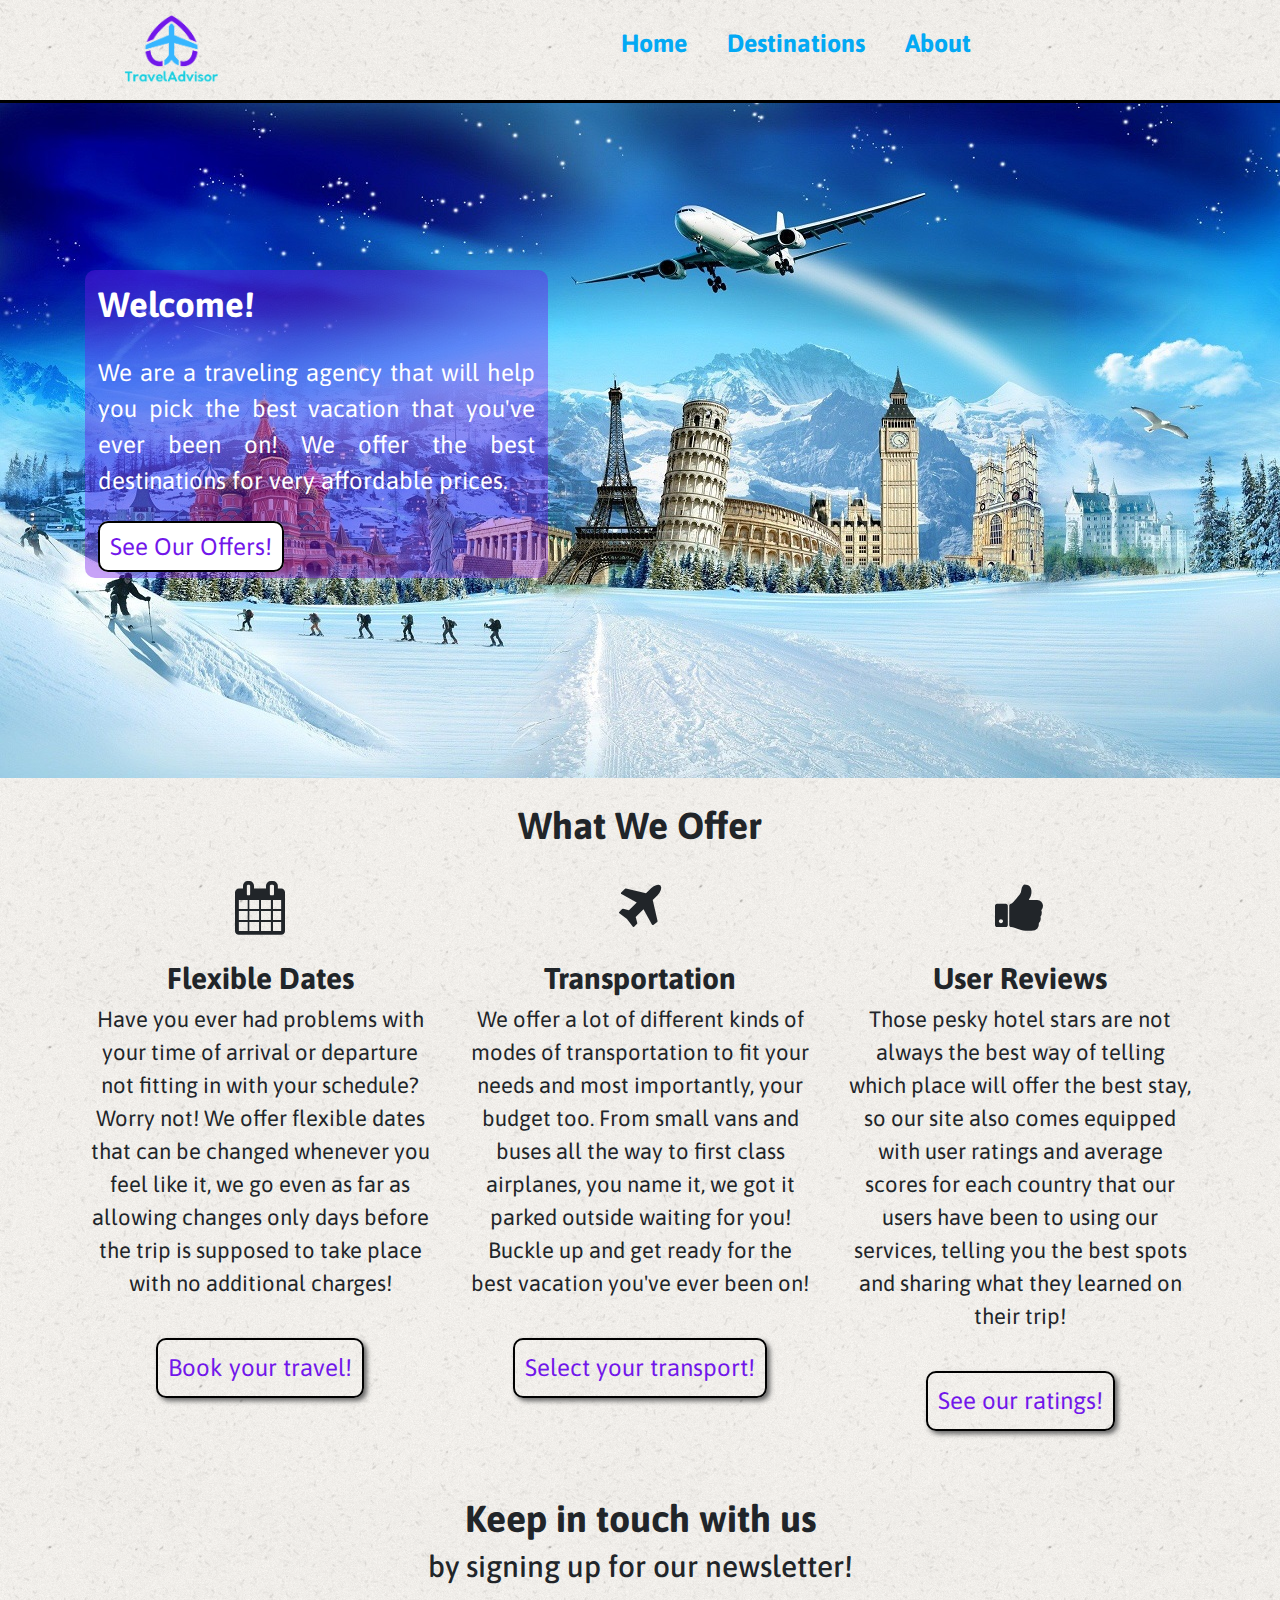
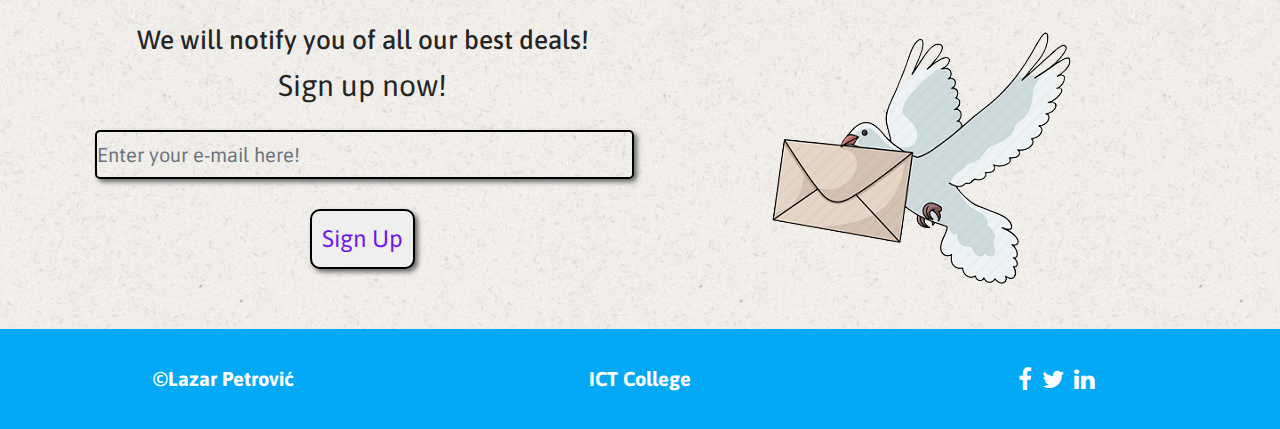
<file: index.html>
<!DOCTYPE html>
<html>
	<head>
		<title>Travel Advisor</title>
		<link rel="stylesheet" type="text/css" href="css/materialize.min.css"/>
		<link rel="stylesheet" type="text/css" href="css/bootstrap.min.css"/>
		<script src="https://ajax.googleapis.com/ajax/libs/jquery/2.0.3/jquery.min.js"></script>
		<link rel="stylesheet" href="https://cdnjs.cloudflare.com/ajax/libs/font-awesome/4.7.0/css/font-awesome.min.css"/>
		<link rel="stylesheet" type="text/css" href="css/style.css"/>
		<link rel="shortcut icon" href="images/favicon.ico"/>
		<script src="js/bootstrap.min.js"></script>
		<meta name="viewport" content="width=device-width, initial-scale=1.0"/>
	</head>
	<body>
		<div class="modal fade" id="exampleModal" tabindex="-1" role="dialog" aria-labelledby="exampleModalLabel" aria-hidden="true">
			<div class="modal-dialog" role="document">
			  <div class="modal-content">
				<div class="modal-header">
				  <h5 class="modal-title" id="exampleModalLabel">Choose the date of your travel!</h5>
				  <button type="button" class="close" data-dismiss="modal" aria-label="Close">
					<span aria-hidden="true">&times;</span>
				  </button>
				</div>
				<div class="modal-body">
					<p>Arrival</p>
					<input type="date" id="start" name="trip-start" value="2020-05-22" min="2020-05-22" max="2025-05-22">
					<p>Departure</p>
					<input type="date" id="start" name="trip-start" value="2025-05-22" min="2020-05-22" max="2025-05-22">
				</div>
				<div class="modal-footer">
                    <button type="button" class="btn btn-primary" data-dismiss="modal" id="modalButtons">OK</button>
                    <button type="button" class="btn btn-secondary" data-dismiss="modal" id="modalButtons">Close</button>
				</div>
			  </div>
			</div>
		</div>
		<div class="modal fade" id="exampleModal1" tabindex="-1" role="dialog" aria-labelledby="exampleModalLabel" aria-hidden="true">
			<div class="modal-dialog" role="document">
			  <div class="modal-content">
				<div class="modal-header">
				  <h5 class="modal-title" id="exampleModalLabel">Choose your mode of transportation!</h5>
				  <button type="button" class="close" data-dismiss="modal" aria-label="Close">
					<span aria-hidden="true">&times;</span>
				  </button>
				</div>
				<div class="modal-body">
					<p>Site is a work in progress!</p>
					<p>Soon enough we will have modes of transportation to be picked!</p>
					<p>Thank you for your understanding.</p>
				</div>
				<div class="modal-footer">
                    <button type="button" class="btn btn-primary" data-dismiss="modal" id="modalButtons">OK</button>
                    <button type="button" class="btn btn-secondary" data-dismiss="modal" id="modalButtons">Close</button>
				</div>
			  </div>
			</div>
		</div>
		<div class="container-fluid" id="header">
			<div class="row">
				<div class="col-md-3 col-12 d-flex justify-content-center">
					<a href="#"><img src="images/traveladvisor.png" alt="logo"></a>
				</div>
				<div class="col-md-9 col-12 d-flex justify-content-center">
					<ul class="nav nav-pills" id="navigation">
						<li><a class="font-weight-bold" href="#">Home</a></li>
						<li><a class="font-weight-bold" href="destinations.html">Destinations</a></li>
						<li><a class="font-weight-bold" href="about.html">About</a></li>
					</ul>
				</div>
			</div>
		</div>
		<div class="container-fluid" id="slider">
			<div class="container">
				<div class="row">
					<div class="col-xl-5 col-lg-6 col-md-12" id="slidercontent">
						<h1 class="font-weight-bold">Welcome!</h1>
						<p>We are a traveling agency that will help you pick the best vacation that you've ever been on! We offer the best destinations for very affordable prices.</p>
						<a href="#offers">See Our Offers!</a>
					</div>
				</div>
			</div>
		</div>
		<div class="container" id="offers">
			<div class="row">
				<div class="col-3"></div>
				<div class="col-6">
					<h1 class="font-weight-bold">What We Offer</h1>
				</div>
				<div class="col-3"></div>
			</div>
			<div class="row">
				<div class="col-lg-4 col-12 offer">
					<i class="fa fa-calendar fa-fw"></i>
					<h2 class="font-weight-bold">Flexible Dates</h2>
					<p>Have you ever had problems with your time of arrival or departure not fitting in with your schedule? Worry not! We offer flexible dates that can be changed whenever you feel like it, we go even as far as allowing changes only days before the trip is supposed to take place with no additional charges!</p><br/>
					<a href="#" type="button" data-toggle="modal" data-target="#exampleModal">Book your travel!</a><br/>
				</div>
				<div class="col-lg-4 col-12 offer">
					<i class="fa fa-plane fa-fw"></i>
					<h2 class="font-weight-bold">Transportation</h2>
					<p>We offer a lot of different kinds of modes of transportation to fit your needs and most importantly, your budget too. From small vans and buses all the way to first class airplanes, you name it, we got it parked outside waiting for you! Buckle up and get ready for the best vacation you've ever been on!</p><br/>
					<a href="#" type="button" data-toggle="modal" data-target="#exampleModal1">Select your transport!</a><br/>
				</div>
				<div class="col-lg-4 col-12 offer">
					<i class="fa fa-thumbs-up fa-fw"></i>
					<h2 class="font-weight-bold">User Reviews</h2>
					<p>Those pesky hotel stars are not always the best way of telling which place will offer the best stay, so our site also comes equipped with user ratings and average scores for each country that our users have been to using our services, telling you the best spots and sharing what they learned on their trip!</p><br/>
					<a href="destinations.html" type="button">See our ratings!</a><br/>
				</div>
			</div>
		</div>
		<div class="container-fluid" id="newsletter">
			<div class="container">
				<div class="row flex">
					<div class="col-2"></div>
					<div class="col-8">
						<h1 class="font-weight-bold">Keep in touch with us</h1>
						<h2>by signing up for our newsletter!</h2>
					</div>
					<div class="col-2"></div>
				</div>
				<div class="row flex">
					<div class="col-lg-6 col-12 news">
						<h3>We will notify you of all our best deals!</h3>
						<form>
							<div class="form-group">
								<label for="exampleInputEmail1">Sign up now!</label>
								<input type="email" class="form-control flex form-group" id="email" placeholder="Enter your e-mail here!"/>
            					<input type="submit" class="form-group" id="submit" value="Sign Up">
							</div>
						</form>
					</div>
					<div class="col-lg-6 col-12 news">
						<img class="responsive-img" src="images/newsletter_left.png" alt="news"/>
					</div>
				</div>
			</div>
		</div>
		<div class="container-fluid flex align-items-center text-center light-blue" id="footer">
			<div class="col-4">
				<p class="font-weight-bold white-text">&copy;Lazar Petrović</p>
			</div>
			<div class="col-4">
				<p class="font-weight-bold white-text">ICT College</p>
			</div>
			<div class="col-4">
				<a class="fa fa-facebook" href="#"></a>
				<a class="fa fa-twitter" href="#"></a>
				<a class="fa fa-linkedin" href="#"></a>
			</div>
		</div>
	</body>
</html>
</file>
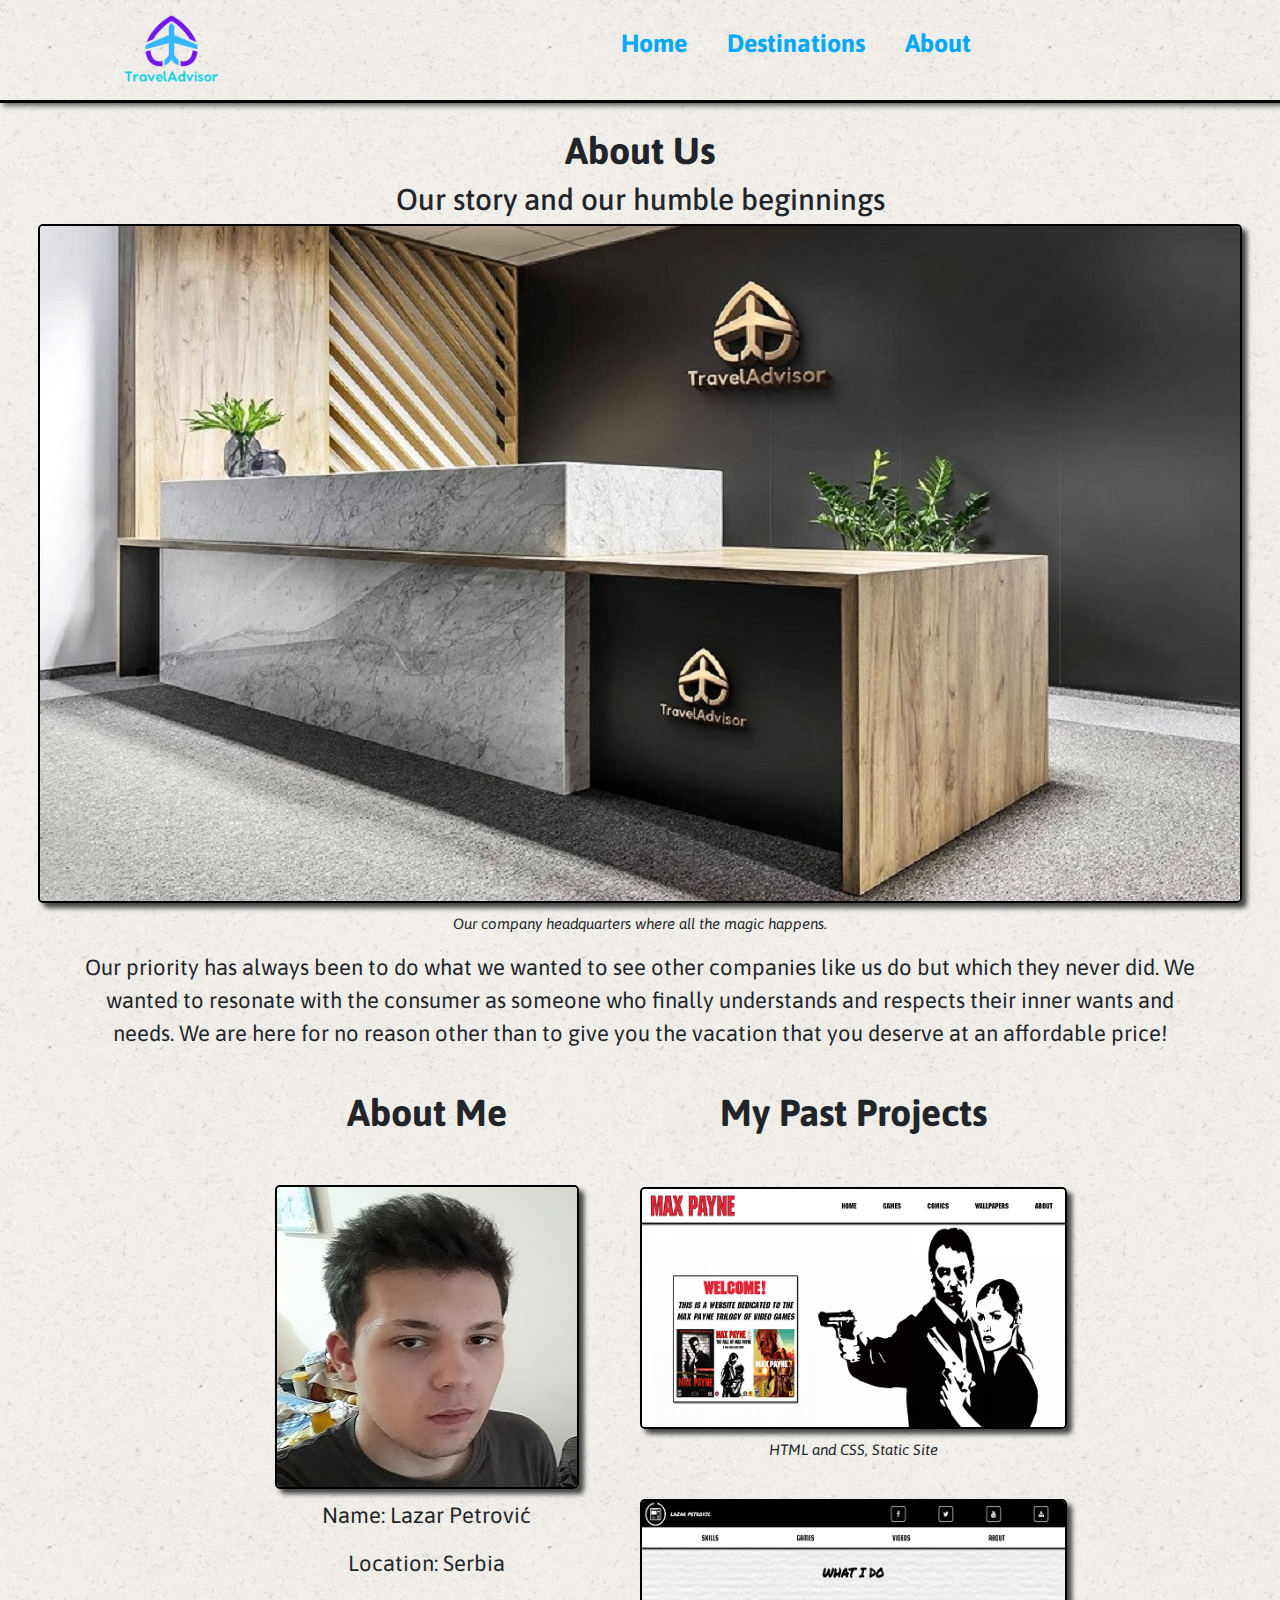
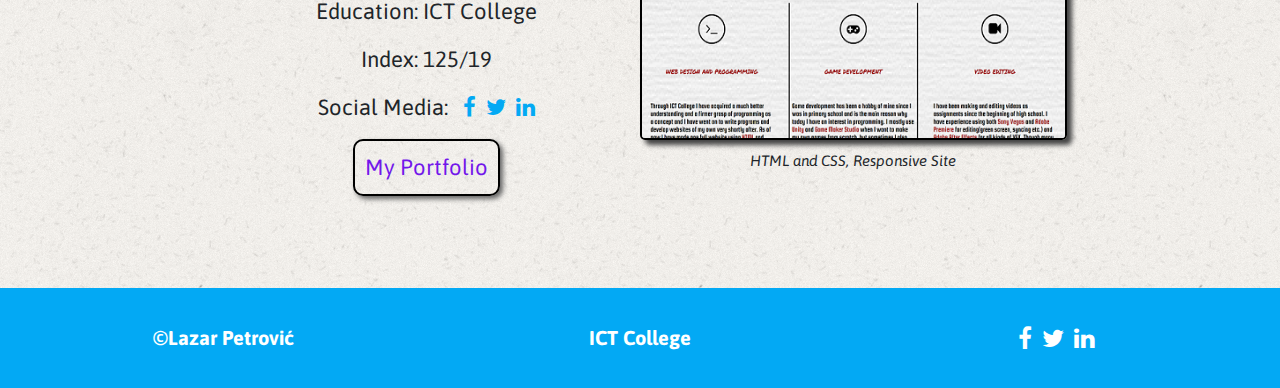
<file: about.html>
<!DOCTYPE html>
<html>
	<head>
		<title>Travel Advisor</title>
		<link rel="stylesheet" type="text/css" href="css/materialize.min.css"/>
        <link rel="stylesheet" type="text/css" href="css/bootstrap.min.css"/>
        <script src="https://ajax.googleapis.com/ajax/libs/jquery/2.0.3/jquery.min.js"></script>
		<link rel="stylesheet" href="https://cdnjs.cloudflare.com/ajax/libs/font-awesome/4.7.0/css/font-awesome.min.css"/>
		<link rel="stylesheet" type="text/css" href="css/style.css"/>
        <link rel="shortcut icon" href="images/favicon.ico"/>
        <script src="js/bootstrap.min.js"></script>
		<meta name="viewport" content="width=device-width, initial-scale=1.0"/>
	</head>
	<body>
		<div class="container-fluid" id="header">
			<div class="row">
				<div class="col-md-3 col-12 d-flex justify-content-center">
					<a href="#"><img src="images/traveladvisor.png" alt="logo"></a>
				</div>
				<div class="col-md-9 col-12 d-flex justify-content-center">
					<ul class="nav nav-pills" id="navigation">
						<li><a class="font-weight-bold" href="index.html">Home</a></li>
						<li><a class="font-weight-bold" href="destinations.html">Destinations</a></li>
						<li><a class="font-weight-bold" href="#">About</a></li>
					</ul>
				</div>
			</div>
		</div>
		<div class="container-fluid" id="offers">
            <div class="col-12">
				<h1 class="font-weight-bold">About Us</h1>
				<h2>Our story and our humble beginnings</h2>
			</div>
			<div>
				<img class="responsive-img" id="aboutImage" src="images/office.jpg" alt="office">
				<p class="font-italic">Our company headquarters where all the magic happens.</p>
			</div>
			<div class="container" id="aboutContent">
				<p>Our priority has always been to do what we wanted to see other companies like us do but which they never did. We wanted to resonate with the consumer as someone who finally understands and respects their inner wants and needs. We are here for no reason other than to give you the vacation that you deserve at an affordable price!</p>
			</div>
			<div class="row">
				<div class="col-lg-1 col-xl-2"></div>
				<div class="col-12 col-lg-5 col-xl-4">
					<div class="col-12">
						<h1 class="font-weight-bold" id="offers">About Me</h1>
					</div>
					<div class="row">
						<div class="col-12">
							<img class="responsive-img" id="aboutImage" src="images/ja.jpg" alt="author">
						</div>
						<div class="col-12" id="aboutContent">
							<p>Name: Lazar Petrović</p>
							<p>Location: Serbia</p>
							<p>Education: ICT College</p>
							<p>Index: 125/19</p>
							<p>Social Media: <a class="fa fa-facebook" href="#"></a><a class="fa fa-twitter" href="#"></a><a class="fa fa-linkedin" href="#"></a></p>
							<a id="portfolio" href="#" target="_blank" type="button">My Portfolio</a><br/>
						</div>
					</div>
				</div>
				<div class="col-12 col-lg-5 col-xl-4" id="offers">
					<h1 class="font-weight-bold">My Past Projects</h1><br/><br/>
					<img class="responsive-img" id="aboutImage" src="images/max.png" alt="max">
					<p class="font-italic">HTML and CSS, Static Site</p><br/>
					<img class="responsive-img" id="aboutImage" src="images/portfolio.png" alt="portfolio">
					<p class="font-italic">HTML and CSS, Responsive Site</p>
				</div>
				<div class="col-lg-1 col-xl-2"></div>
			</div>
		</div>
		<div class="container-fluid flex align-items-center text-center bg-primary" id="footer">
			<div class="col-4">
				<p class="font-weight-bold text-white">&copy;Lazar Petrović</p>
			</div>
			<div class="col-4">
				<p class="font-weight-bold text-white">ICT College</p>
			</div>
			<div class="col-4">
				<a class="fa fa-facebook" href="#"></a>
				<a class="fa fa-twitter" href="#"></a>
				<a class="fa fa-linkedin" href="#"></a>
			</div>
		</div>
	</body>
</html>
</file>
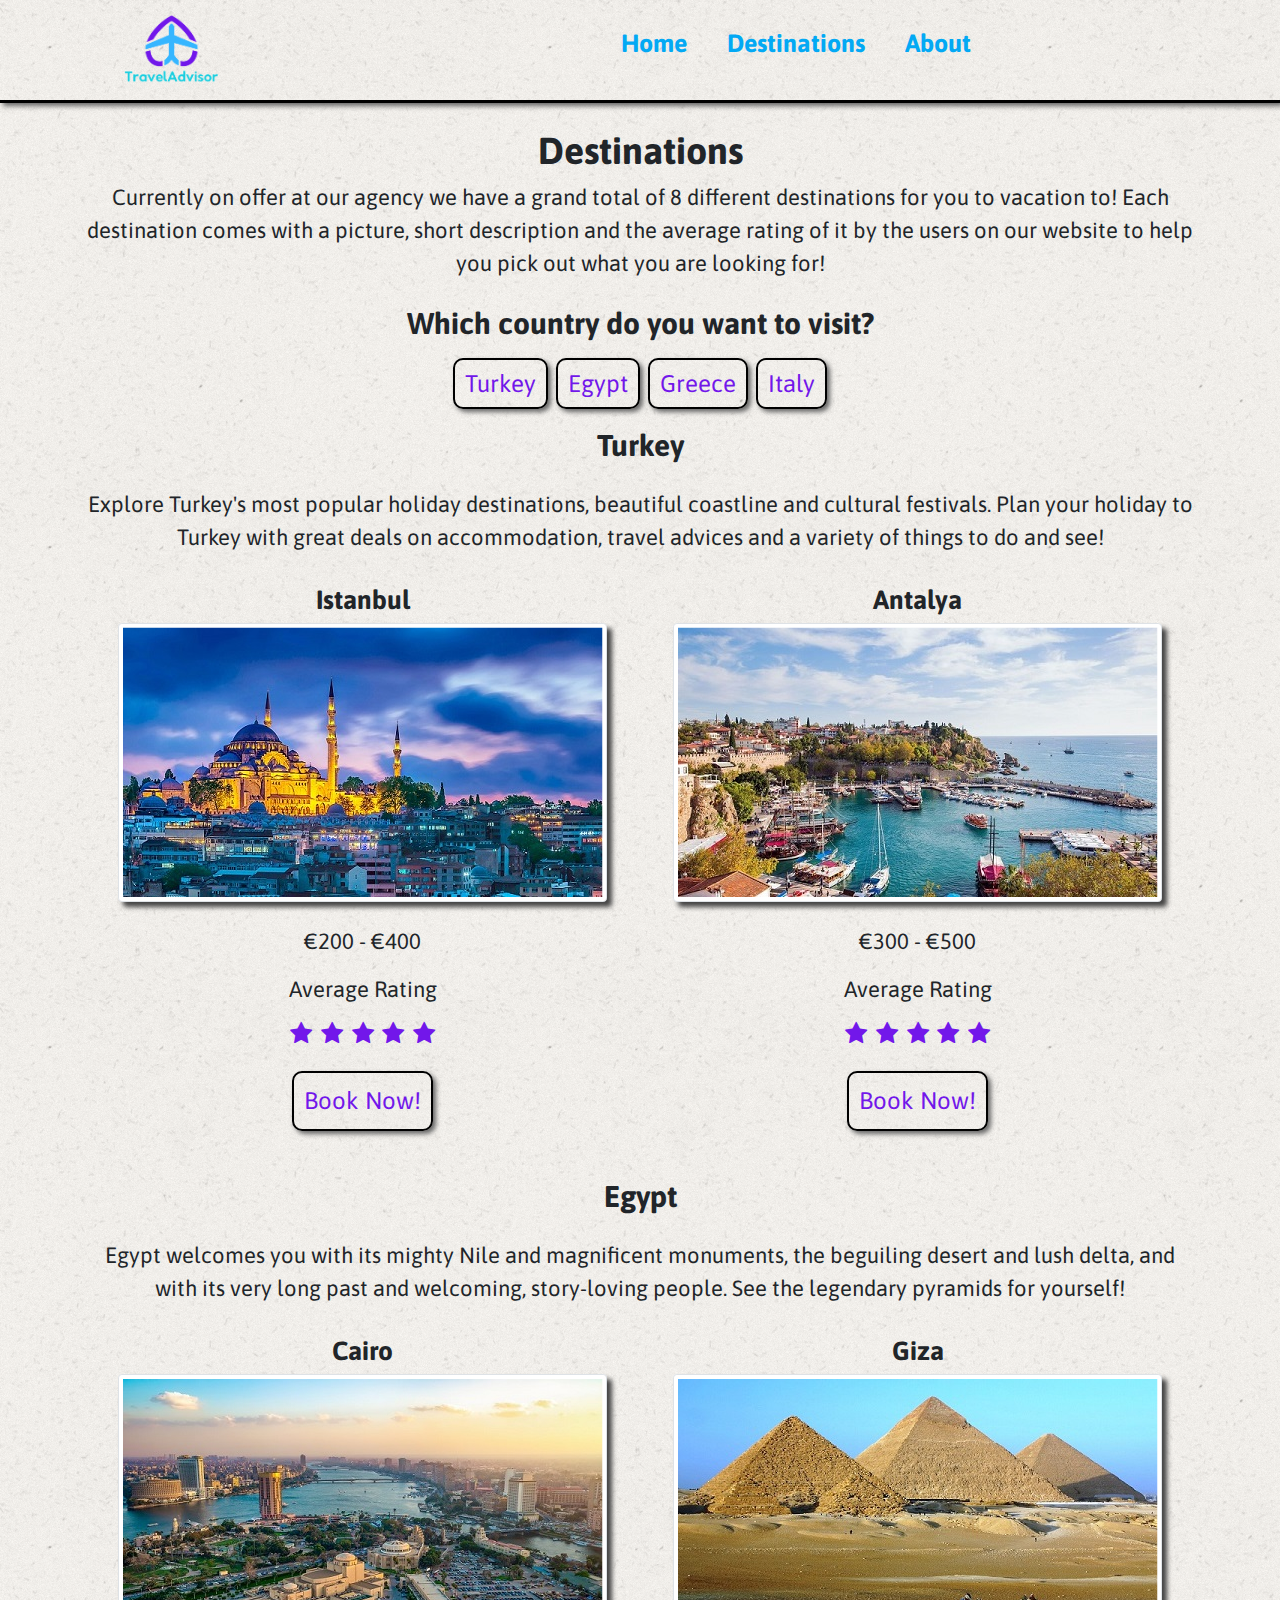
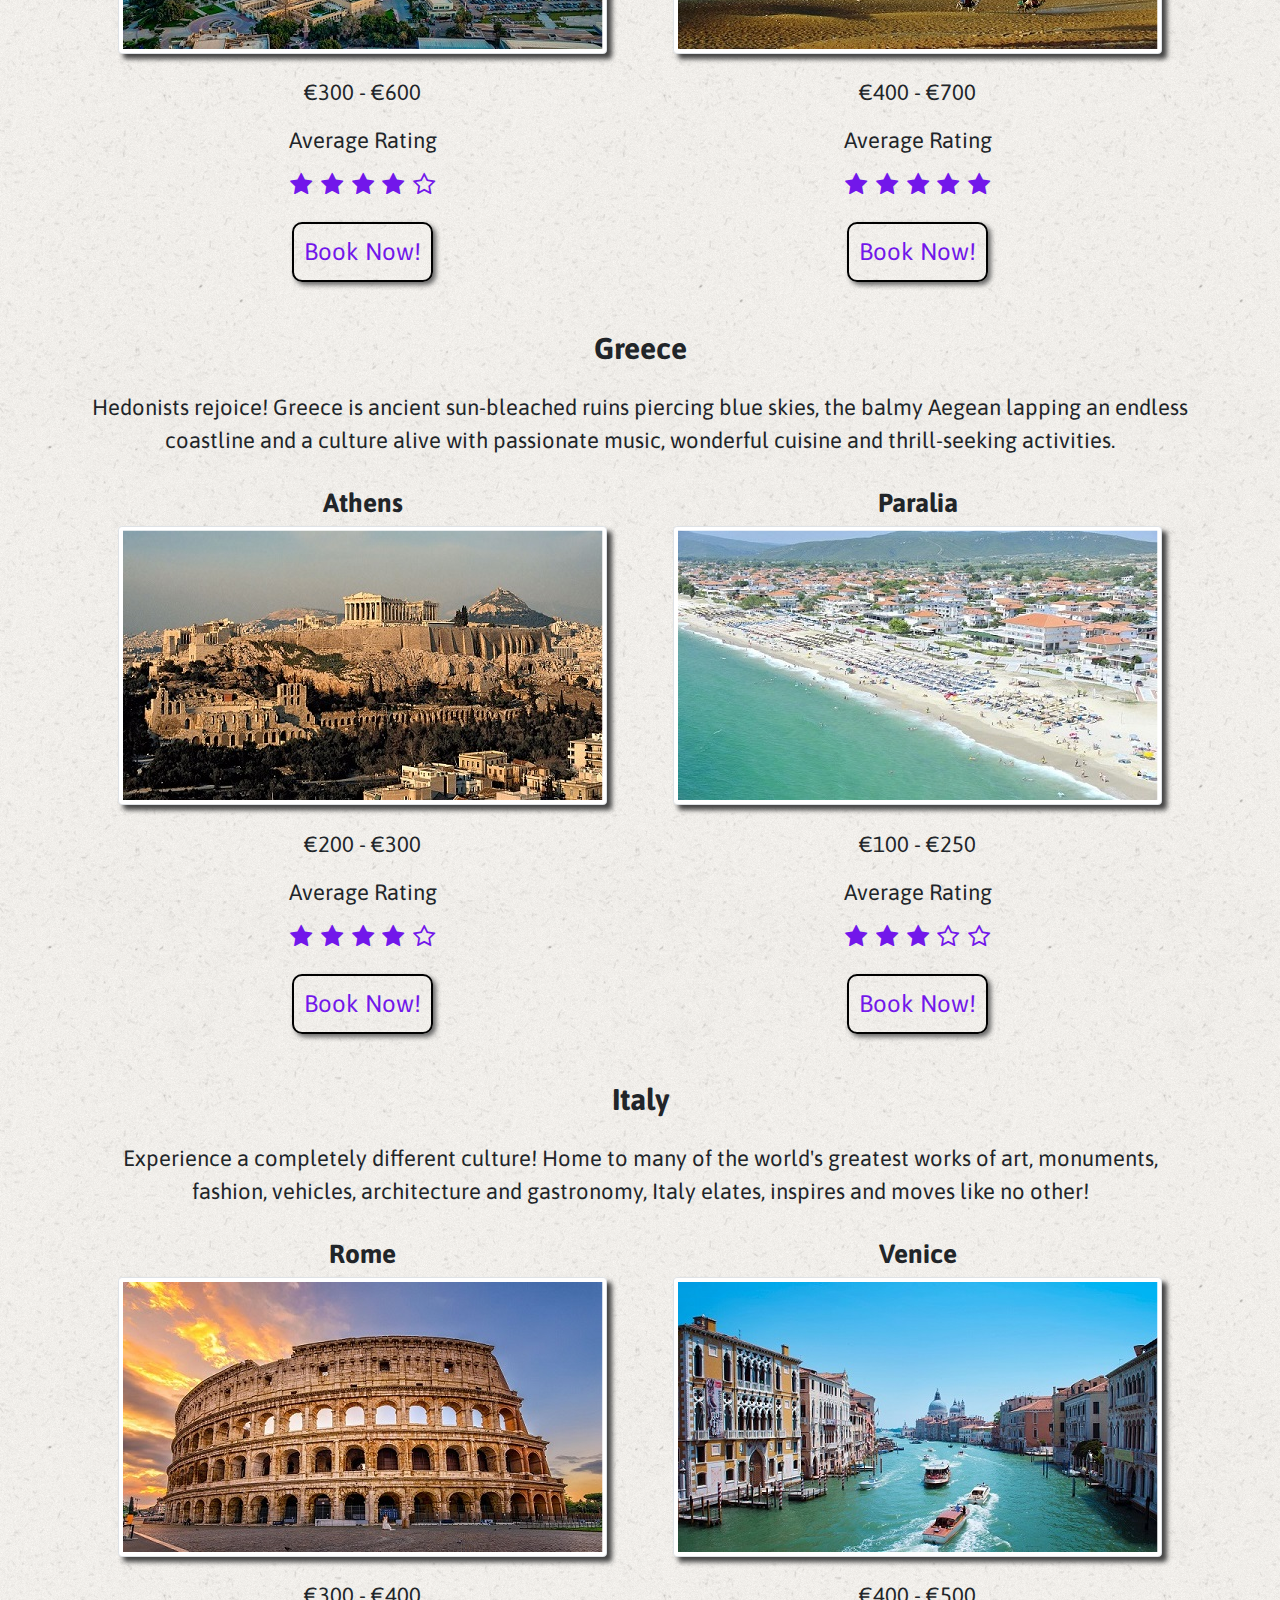
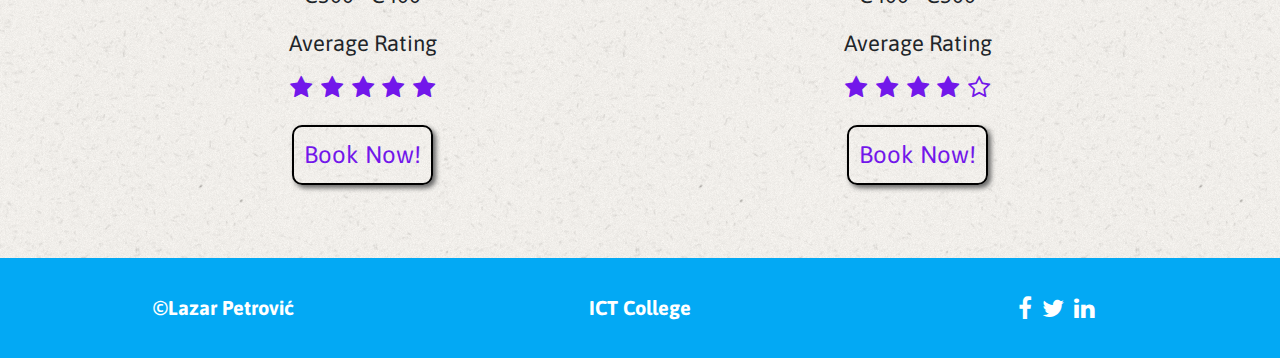
<file: destinations.html>
<!DOCTYPE html>
<html>
	<head>
        <title>Travel Advisor</title>
        <link rel="stylesheet" type="text/css" href="css/materialize.min.css"/>
        <link rel="stylesheet" type="text/css" href="css/bootstrap.min.css"/>
        <script src="https://ajax.googleapis.com/ajax/libs/jquery/2.0.3/jquery.min.js"></script>
		<link rel="stylesheet" href="https://cdnjs.cloudflare.com/ajax/libs/font-awesome/4.7.0/css/font-awesome.min.css"/>
		<link rel="stylesheet" type="text/css" href="css/style.css"/>
        <link rel="shortcut icon" href="images/favicon.ico"/>
        <script src="js/bootstrap.min.js"></script>
		<meta name="viewport" content="width=device-width, initial-scale=1.0"/>
	</head>
	<body>
        <div class="modal fade" id="exampleModal" tabindex="-1" role="dialog" aria-labelledby="exampleModalLabel" aria-hidden="true">
			<div class="modal-dialog" role="document">
			  <div class="modal-content">
				<div class="modal-header">
				  <h5 class="modal-title" id="exampleModalLabel">Booking Successful!</h5>
				  <button type="button" class="close" data-dismiss="modal" aria-label="Close">
					<span aria-hidden="true">&times;</span>
				  </button>
				</div>
				<div class="modal-body">
                    <p>You have booked this destination successfully!</p>
                    <p>Press OK to confirm or Cancel if you changed your mind.</p>
				</div>
				<div class="modal-footer">
                    <button type="button" class="btn btn-primary" data-dismiss="modal" id="modalButtons">OK</button>
                    <button type="button" class="btn btn-secondary" data-dismiss="modal" id="modalButtons">Close</button>
				</div>
			  </div>
			</div>
		</div>
		<div class="container-fluid" id="header">
			<div class="row">
				<div class="col-md-3 col-12 d-flex justify-content-center">
					<a href="#"><img src="images/traveladvisor.png" alt="logo"></a>
				</div>
				<div class="col-md-9 col-12 d-flex justify-content-center">
					<ul class="nav nav-pills" id="navigation">
						<li><a class="font-weight-bold" href="index.html">Home</a></li>
						<li><a class="font-weight-bold" href="#">Destinations</a></li>
						<li><a class="font-weight-bold" href="about.html">About</a></li>
					</ul>
				</div>
			</div>
		</div>
		<div class="container" id="offers">
            <div class="col-12">
                <h1 class="font-weight-bold">Destinations</h1>
            </div>
			<div>
				<div class="col-12" id="destinations">
                    <p>Currently on offer at our agency we have a grand total of 8 different destinations for you to vacation to! Each destination comes with a picture, short description and the average rating of it by the users on our website to help you pick out what you are looking for!</p>
                    <h2 class="font-weight-bold">Which country do you want to visit?</h2>
                    <a href="#Turkey">Turkey</a>
                    <a href="#Egypt">Egypt</a><br class="d-block d-sm-none"/><br class="d-block d-sm-none"/>
                    <a href="#Greece">Greece</a>
                    <a href="#Italy">Italy</a>
                    <h2 class="font-weight-bold" id="Turkey">Turkey</h2>
                    <p>Explore Turkey's most popular holiday destinations, beautiful coastline and cultural festivals. Plan your holiday to Turkey with great deals on accommodation, travel advices and a variety of things to do and see!</p>
                    <div class="row">
                        <div class="col-xl-6 col-12 destination">
                            <h3 class="font-weight-bold">Istanbul</h3>
                            <img class="img-thumbnail responsive-img" src="images/lokacije/Istanbul.jpg" alt="istanbul"><br/><br/>
                            <p>&euro;200 - &euro;400</p>
                            <p>Average Rating</p>
                            <i class="fa fa-star fa-fw"></i><i class="fa fa-star fa-fw"></i><i class="fa fa-star fa-fw"></i><i class="fa fa-star fa-fw"></i><i class="fa fa-star fa-fw"></i><br/><br/>
                            <a href="#" type="button" data-toggle="modal" data-target="#exampleModal">Book Now!</a><br/><br/>
                        </div>
                        <div class="col-xl-6 col-12 destination">
                            <h3 class="font-weight-bold">Antalya</h3>
                            <img class="img-thumbnail responsive-img" src="images/lokacije/Antalya.jpg" alt="antalya"><br/><br/>
                            <p>&euro;300 - &euro;500</p>
                            <p>Average Rating</p>
                            <i class="fa fa-star fa-fw"></i><i class="fa fa-star fa-fw"></i><i class="fa fa-star fa-fw"></i><i class="fa fa-star fa-fw"></i><i class="fa fa-star fa-fw"></i><br/><br/>
                            <a href="#" type="button" data-toggle="modal" data-target="#exampleModal">Book Now!</a><br/><br/>
                        </div>
                    </div>
                    <h2 class="font-weight-bold" id="Egypt">Egypt</h2>
                    <p>Egypt welcomes you with its mighty Nile and magnificent monuments, the beguiling desert and lush delta, and with its very long past and welcoming, story-loving people. See the legendary pyramids for yourself!</p>
                    <div class="row">
                        <div class="col-xl-6 col-12 destination">
                            <h3 class="font-weight-bold">Cairo</h3>
                            <img class="img-thumbnail responsive-img" src="images/lokacije/Cairo.jpg" alt="cairo"><br/><br/>
                            <p>&euro;300 - &euro;600</p>
                            <p>Average Rating</p>
                            <i class="fa fa-star fa-fw"></i><i class="fa fa-star fa-fw"></i><i class="fa fa-star fa-fw"></i><i class="fa fa-star fa-fw"></i><i class="fa fa-star-o fa-fw"></i><br/><br/>
                            <a href="#" type="button" data-toggle="modal" data-target="#exampleModal">Book Now!</a><br/><br/>
                        </div>
                        <div class="col-xl-6 col-12 destination">
                            <h3 class="font-weight-bold">Giza</h3>
                            <img class="img-thumbnail responsive-img" src="images/lokacije/Giza.jpg" alt="giza"><br/><br/>
                            <p>&euro;400 - &euro;700</p>
                            <p>Average Rating</p>
                            <i class="fa fa-star fa-fw"></i><i class="fa fa-star fa-fw"></i><i class="fa fa-star fa-fw"></i><i class="fa fa-star fa-fw"></i><i class="fa fa-star fa-fw"></i><br/><br/>
                            <a href="#" type="button" data-toggle="modal" data-target="#exampleModal">Book Now!</a><br/><br/>
                        </div>
                    </div>
                    <h2 class="font-weight-bold" id="Greece">Greece</h2>
                    <p>Hedonists rejoice! Greece is ancient sun-bleached ruins piercing blue skies, the balmy Aegean lapping an endless coastline and a culture alive with passionate music, wonderful cuisine and thrill-seeking activities.</p>
                    <div class="row">
                        <div class="col-xl-6 col-12 destination">
                            <h3 class="font-weight-bold">Athens</h3>
                            <img class="img-thumbnail responsive-img" src="images/lokacije/Athens.jpg" alt="athens"><br/><br/>
                            <p>&euro;200 - &euro;300</p>
                            <p>Average Rating</p>
                            <i class="fa fa-star fa-fw"></i><i class="fa fa-star fa-fw"></i><i class="fa fa-star fa-fw"></i><i class="fa fa-star fa-fw"></i><i class="fa fa-star-o fa-fw"></i><br/><br/>
                            <a href="#" type="button" data-toggle="modal" data-target="#exampleModal">Book Now!</a><br/><br/>
                        </div>
                        <div class="col-xl-6 col-12 destination">
                            <h3 class="font-weight-bold">Paralia</h3>
                            <img class="img-thumbnail responsive-img" src="images/lokacije/Paralia.jpg" alt="paralia"><br/><br/>
                            <p>&euro;100 - &euro;250</p>
                            <p>Average Rating</p>
                            <i class="fa fa-star fa-fw"></i><i class="fa fa-star fa-fw"></i><i class="fa fa-star fa-fw"></i><i class="fa fa-star-o fa-fw"></i><i class="fa fa-star-o fa-fw"></i><br/><br/>
                            <a href="#" type="button" data-toggle="modal" data-target="#exampleModal">Book Now!</a><br/><br/>
                        </div>
                    </div>
                    <h2 class="font-weight-bold" id="Italy">Italy</h2>
                    <p>Experience a completely different culture! Home to many of the world's greatest works of art, monuments, fashion, vehicles, architecture and gastronomy, Italy elates, inspires and moves like no other!</p>
                    <div class="row">
                        <div class="col-xl-6 col-12 destination">
                            <h3 class="font-weight-bold">Rome</h3>
                            <img class="img-thumbnail responsive-img" src="images/lokacije/Rome.jpg" alt="rome"><br/><br/>
                            <p>&euro;300 - &euro;400</p>
                            <p>Average Rating</p>
                            <i class="fa fa-star fa-fw"></i><i class="fa fa-star fa-fw"></i><i class="fa fa-star fa-fw"></i><i class="fa fa-star fa-fw"></i><i class="fa fa-star fa-fw"></i><br/><br/>
                            <a href="#" type="button" data-toggle="modal" data-target="#exampleModal">Book Now!</a><br/><br/>
                        </div>
                        <div class="col-xl-6 col-12 destination">
                            <h3 class="font-weight-bold">Venice</h3>
                            <img class="img-thumbnail responsive-img" src="images/lokacije/Venice.jpg" alt="venice"><br/><br/>
                            <p>&euro;400 - &euro;500</p>
                            <p>Average Rating</p>
                            <i class="fa fa-star fa-fw"></i><i class="fa fa-star fa-fw"></i><i class="fa fa-star fa-fw"></i><i class="fa fa-star fa-fw"></i><i class="fa fa-star-o fa-fw"></i><br/><br/>
                            <a href="#" type="button" data-toggle="modal" data-target="#exampleModal">Book Now!</a><br/><br/>
                        </div>
                    </div>
                </div>
            </div>
		</div>
		<div class="container-fluid flex align-items-center text-center light-blue" id="footer">
			<div class="col-4">
				<p class="font-weight-bold white-text">&copy;Lazar Petrović</p>
			</div>
			<div class="col-4">
				<p class="font-weight-bold white-text">ICT College</p>
			</div>
			<div class="col-4">
				<a class="fa fa-facebook" href="#"></a>
				<a class="fa fa-twitter" href="#"></a>
				<a class="fa fa-linkedin" href="#"></a>
			</div>
		</div>
	</body>
</html>
</file>
<file: css/style.css>
@import url('https://fonts.googleapis.com/css?family=Asap');

@keyframes fade {
    from {opacity: 0;}
    to {opacity: 1;}
}

@keyframes transition {
	0% {color: #03a9f4;}
	100% {color: #7217ea;}
}

@keyframes transition2 {
	0% {color: white;}
	100% {color: #7217ea;}
}

html {
	scroll-behavior: smooth;
}

body {
	font-family: 'Asap', sans-serif;
	background-image: url(../images/ricepaper2.png);
}

#exampleModal {
	box-shadow: none;
}

#exampleModal1 {
	box-shadow: none;
}

#modalButtons {
	margin-right: 10px;
	margin-top: 15px;
}

#header {
	border-bottom: 3px solid black;
	box-shadow: 3px 3px 5px #666;
}

#header a:hover {
	animation-name: transition;
    animation-duration: 1.5s;
    animation-fill-mode: forwards;
	text-decoration: none;
}

#header img {
	height: 100px;
}

#navigation li {
	margin: 25px 20px;
	font-size: 25px;
}

#navigation li a {
	color: #03a9f4;
}

#slider {
	background-image:url('../images/island.jpg');
	background-repeat: no-repeat;
	background-size: cover;
	background-position: top;
	height: 675px;
}

#slidercontent {
	color: #fff;
	margin-top: 15%;
	padding: 13px;
	border-radius: 10px;
	background-color: rgba(114,23,234,0.4);
	animation-name: fade;
    animation-duration: 3s;
}

#slidercontent h1 {
	font-size: 35px;
	margin-bottom: 30px;
}
#slidercontent p {
	font-size: 24px;
	text-align: justify;
	margin-bottom: 30px;
}

#slidercontent a {
	padding: 10px;
	border-radius: 10px;
	border: 2px solid black;
	background-color: #fff;
	color: #7217ea;
	font-size: 24px;
}

#slidercontent a:hover {
	text-decoration: none;
	color: #fff;
	background-image: linear-gradient(90deg, rgba(114,23,234,1) 0%, rgba(54,181,255,1) 100%);
}

#offers {
	padding: 25px 0px;
	text-align: center;
	margin-bottom: 25px;
}

.flex {
	display: flex;
	flex-wrap: wrap;
	align-items: center;
}

.offer .fa {
	font-size: 54px;
	margin: 25px 0px;
}

.offer p {
	font-size: 22px;
}

.offer a {
	font-size: 24px;
	border: 2px solid black;
	padding: 10px;
	border-radius: 10px;
	color: #7217ea;
	box-shadow: 3px 3px 5px #666;
}

.offer a:hover {
	background-image: linear-gradient(90deg, rgba(114,23,234,1) 0%, rgba(54,181,255,1) 100%);
	color: #fff;
	text-decoration: none;
}

#newsletter {
	font-size: 30px;
	text-align: center;
	padding: 15px 0px;
}

#newsletter h2 {
	margin-bottom: 25px;
}

.news {
	border-radius: 15px;
	padding: 10px;
	color: #252525;
}

.news form #email {
	border: 2px solid black;
	border-radius: 5px;
	margin: 15px 0px;
	box-shadow: 3px 3px 5px #666;
	font-size: 20px;
}

.news form #submit {
	border: 2px solid black;
	font-size: 24px;
	padding: 10px;
	border-radius: 10px;
	color: #7217ea;
	margin: 15px 0px;
	box-shadow: 3px 3px 5px #666;
}

.news form #submit:hover {
	color: #fff;
	background-image: linear-gradient(90deg, rgba(114,23,234,1) 0%, rgba(54,181,255,1) 100%);
}

#footer {
	height: 100px;
}

#footer p {
	font-size: 20px;
	margin: 5px 0px;
}

#footer a {
	font-size: 24px;
	margin: 10px 3px;
	color: #fff;
}

#footer a:hover {
	text-decoration: none;
	animation-name: transition2;
    animation-duration: 1.5s;
    animation-fill-mode: forwards;
}

#destinations p {
	font-size: 22px;
}

#destinations h2 {
	margin: 25px 0px;
}

#destinations a {
	font-size: 24px;
	border: 2px solid black;
	padding: 10px;
	border-radius: 10px;
	color: #7217ea;
	margin: 0px 2px;
	box-shadow: 3px 3px 5px #666;
}

#destinations a:hover {
	background-image: linear-gradient(90deg, rgba(114,23,234,1) 0%, rgba(54,181,255,1) 100%);
	color: #fff;
	text-decoration: none;
}

.destination {
	margin-top: 15px;
}

.destination img {
	box-shadow: 5px 5px 5px #444;
}

.destination i {
	font-size: 24px;
	color: #7217ea;
}

#aboutContent {
	font-size: 22px;
}

#aboutImage {
	box-shadow: 5px 5px 5px #444;
	border: 2px black solid;
	border-radius: 5px;
	margin-bottom: 10px;
}

#aboutContent .fa {
	margin-left: 10px;
	color: #03a9f4;
}

#aboutContent .fa:hover {
	text-decoration: none;
	animation-name: transition;
    animation-duration: 1s;
    animation-fill-mode: forwards;
}

#portfolio {
	border: 2px solid black;
	padding: 10px;
	border-radius: 10px;
	color: #7217ea;
	box-shadow: 3px 3px 5px #666;
}

#portfolio:hover {
	background-image: linear-gradient(90deg, rgba(114,23,234,1) 0%, rgba(54,181,255,1) 100%);
	color: #fff;
	text-decoration: none;
}

@media only screen and (max-width: 576px) {
	#navigation li {font-size: 18px; margin: 25px 7px;}
  }
</file>
